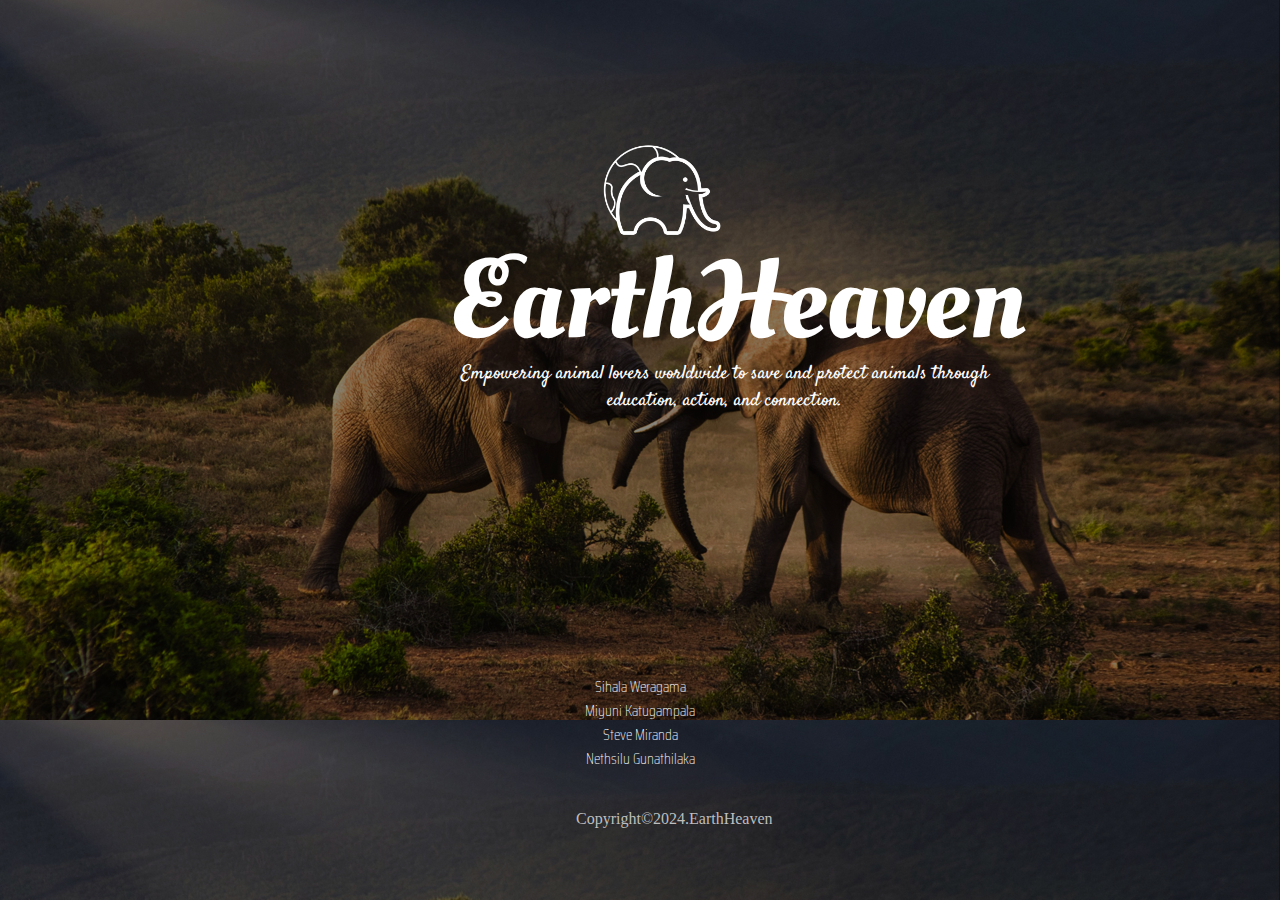
<file: EarthHeaven/index.html>
<!DOCTYPE html>
<html lang="en">

  
<head>

  <meta charset="UTF-8">
  <meta name="viewport" content="width=device-width, initial-scale=1.0">
  <title>EarthHeaven </title>

  <link rel="stylesheet" href="style.css">

  <link rel="preconnect" href="https://fonts.googleapis.com">
  <link rel="preconnect" href="https://fonts.gstatic.com" crossorigin>
  <link href="https://fonts.googleapis.com/css2?family=DM+Sans:ital,opsz,wght@0,9..40,100..1000;1,9..40,100..1000&family=Dancing+Script:wght@400..700&family=Jost:ital,wght@0,100..900;1,100..900&family=Oleo+Script+Swash+Caps:wght@400;700&family=Saira+Condensed:wght@100;200;300;400;500;600;700;800;900&family=Satisfy&display=swap" rel="stylesheet">

</head>

<body>

  <div class="intro">
    <img src="photos/logoline.png" alt="App Logo">

    <section class="logo">
      <h1>EarthHeaven</h1>
      <p>Empowering animal lovers worldwide to save and protect animals through <br> education, action, and connection.</p>
    </section>

  </div>

  <section class = "names">
    <p>Sihala Weragama</p>
    <p>Miyuni Katugampala</p>
    <p>Steve Miranda</p>
    <p>Nethsilu Gunathilaka</p>
  </section>

  <script src="script.js"></script>
</body>

<footer>
  <p>Copyright©2024.EarthHeaven</p>
</footer>



</html>
</file>
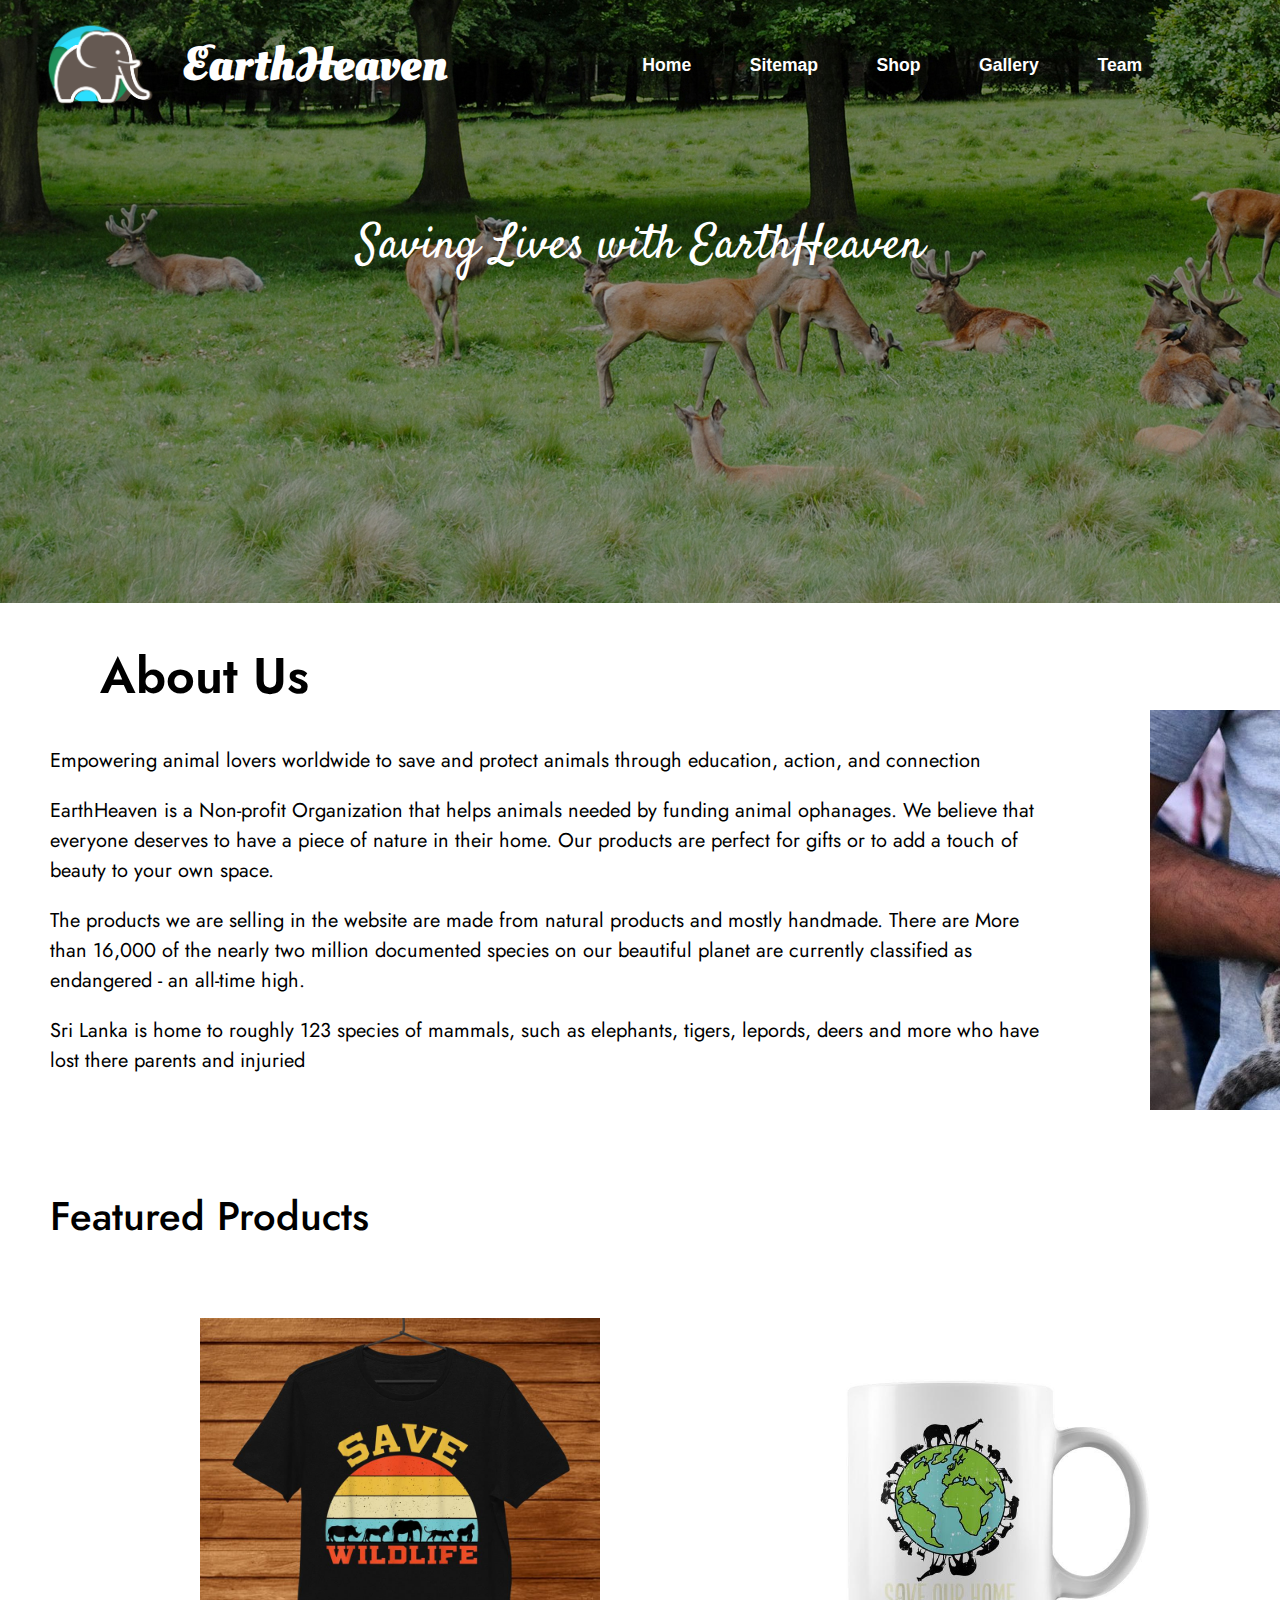
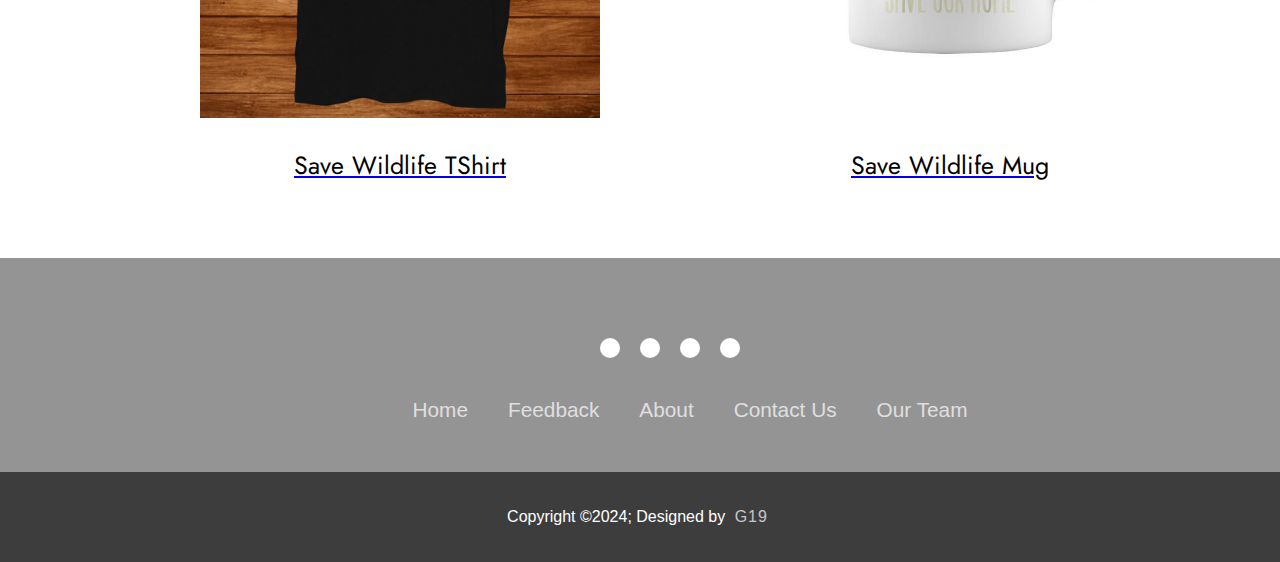
<file: EarthHeaven/content.html>
<!DOCTYPE html>
<html lang="en">

<head>
  <meta charset="UTF-8">
  <meta name="viewport" content="width=device-width, initial-scale=1.0">
  <title>EarthHeaven: Content</title>

  <link rel="stylesheet" href="content.css">
  <link rel="preconnect" href="https://fonts.googleapis.com">
  <link rel="preconnect" href="https://fonts.gstatic.com" crossorigin>
  <link
    href="https://fonts.googleapis.com/css2?family=DM+Sans:ital,opsz,wght@0,9..40,100..1000;1,9..40,100..1000&family=Dancing+Script:wght@400..700&family=Jost:ital,wght@0,100..900;1,100..900&family=Oleo+Script+Swash+Caps:wght@400;700&family=Saira+Condensed:wght@100;200;300;400;500;600;700;800;900&family=Satisfy&display=swap"
    rel="stylesheet">
    <!-- Header and Footer icons imports and other fonts -->
    <link rel="preconnect" href="https://fonts.googleapis.com">
    <link rel="preconnect" href="https://fonts.gstatic.com" crossorigin>
    <link href="https://fonts.googleapis.com/css2?family=Oleo+Script+Swash+Caps:wght@400;700&family=Open+Sans:ital,wght@0,300..800;1,300..800&display=swap" rel="stylesheet">
    <link rel="stylesheet" href="https://cdnjs.cloudflare.com/ajax/libs/font-awesome/6.5.1/css/all.min.css" 
    integrity="sha512-DTOQO9RWCH3ppGqcWaEA1BIZOC6xxalwEsw9c2QQeAIftl+Vegovlnee1c9QX4TctnWMn13TZye+giMm8e2LwA==" 
    crossorigin="anonymous" referrerpolicy="no-referrer" />

</head>


<body>

    
    
  <header>
    <section class="background1">
        <img src="photos\content1.jpg">
    </section>

    <section class="logo">
      <img src="photos/logo1.png" alt="Logo">
      <h1>EarthHeaven</h1>
    </section>

    <nav class="navigation">
      <a href="#">Home<span></span></a>
      <a href="#">Sitemap<span></span></a>
      <a href="#">Shop<span></span></a>
      <a href="#">Gallery <span></span></a>
      <a href="#">Team<span></span></a>
    </nav>

  </header>

  <main>
    <section class="banner">
      <h1>Saving Lives with EarthHeaven</h1>
      <p>Welcome to EarthHeaven, surport innocent endangered wild animals with us</p>
    </section>

    <section class="about-us">
      <h1>About Us</h1>
      <p>
        Empowering animal lovers worldwide to save and protect animals through education, action, and connection
      </p>
      <p>
        EarthHeaven is a Non-profit Organization that helps animals needed by funding animal ophanages. We believe that everyone deserves to have a piece of nature in their home. Our products are perfect for gifts or to add a touch of beauty to your own space.
      </p>
      <p>The products we are selling in the website are made from natural products and mostly handmade. There are More than 16,000 of the nearly two million documented species on our beautiful planet are currently classified as endangered - an all-time high.</p>
      <p>Sri Lanka is home to roughly 123 species of mammals, such as elephants, tigers, lepords, deers and more who have lost there parents and injuried</p>
      <img src = "photos/content2.jpg" alt="Saving a baby tiger">

    </section>

    <section class="products-preview">

      <h2>Featured Products</h2>
    </section>
    <div class="main-container" id="main-container">

        <section class = "products">

            <article class="product">
                <a href="#">
                <img src="photos/image13.jpg" alt="Product Image">
                <h3>Save Wildlife TShirt</h3>
                </a>
            </article>
            
            <article class="product">
                <a href="#">
                <img src="photos/image12.jpg" alt="Product Image">
                <h3>Save Wildlife Mug</h3>
                </a>
            </article>

            <article class="product">
                <a href="#">
                <img src="photos/image11.jpg" alt="Product Image">
                <h3>Save the elephants Keytags</h3>
                </a>
            </article>
        </section>
    </div>
    </secton>    

  </main>


</body>

<footer>
    <div class="footercontainer">
        <div class="socialicons">
            <a href=""><i class="fa-brands fa-facebook"></i></a>
            <a href=""><i class="fa-brands fa-instagram"></i></a>
            <a href=""><i class="fa-brands fa-twitter"></i></a>
            <a href=""><i class="fa-brands fa-google-plus"></i></a>
        </div>
        <div class="footernav">
            <ul>
            <li><a href="#">Home</a></li> 
            <li><a href="#">Feedback</a></li> 
            <li><a href="#">About</a></li> 
            <li><a href="#">Contact Us</a></li> 
            <li><a href="#">Our Team</a></li> 
            </ul>
        </div> 
    </div>
    <div class="footerbottom">
        <p>Copyright &copy;2024; Designed by <span class="designer">G19</span></p>
    </div>
</footer> 

</html>
</file>
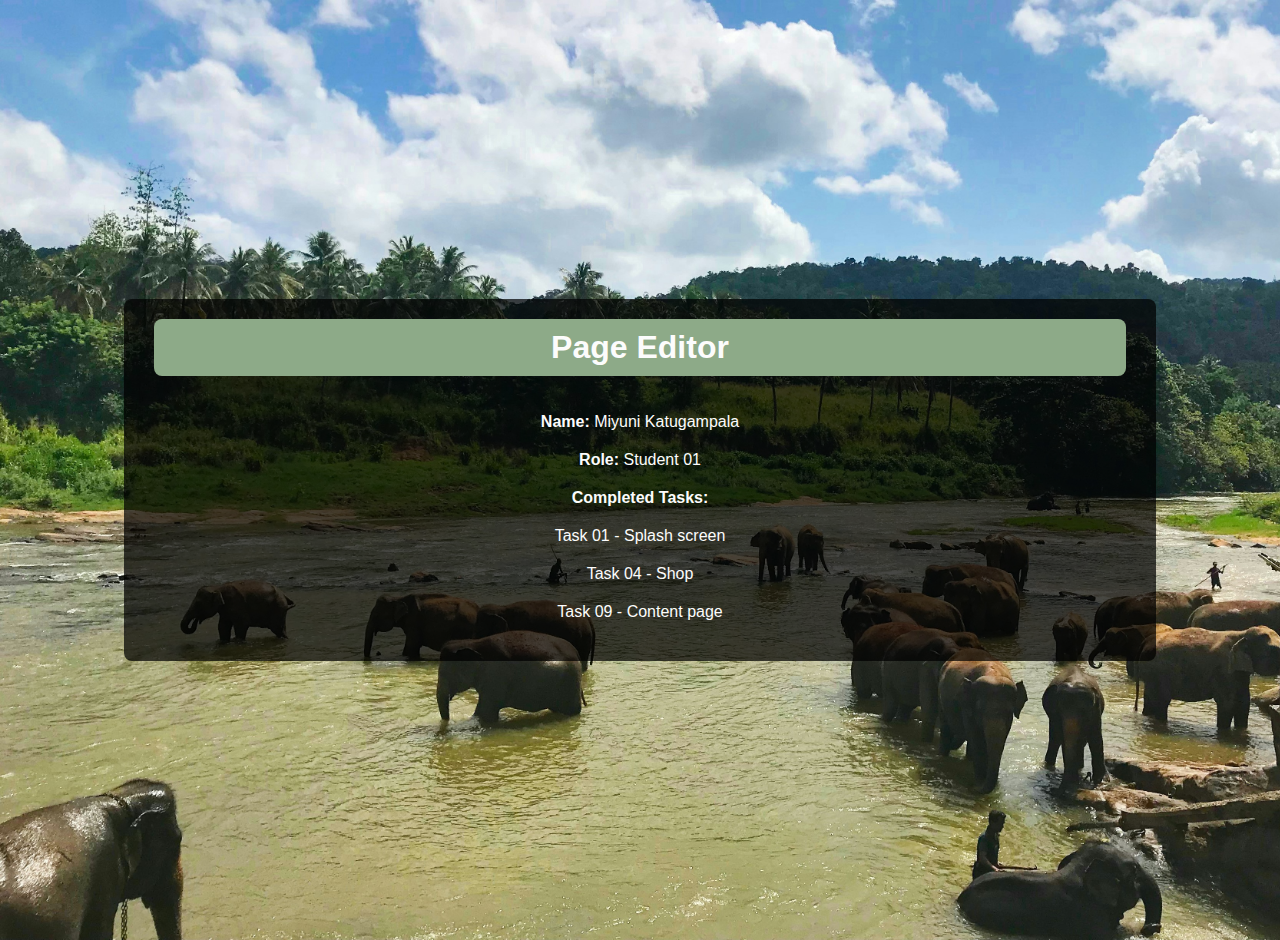
<file: EarthHeaven/pageEditor.html>
<!DOCTYPE html>
<html lang="en">
<head>
    <meta charset="UTF-8">
    <meta name="viewport" content="width=device-width, initial-scale=1.0">
    <title>Editor's Page</title>
    <style>
        body {
            font-family: Arial, sans-serif;
            padding: 20px;
            display: flex;
            justify-content: center;
            align-items: center;
            height: 100vh;
            margin: 0;
            background-image: url('photos/pg.jpg'); 
            background-size: cover;
            background-repeat: no-repeat;
        }

        .content {
            text-align: center;
            width: 80%; 
            background-color: #000000b7;
            padding: 20px;
            border-radius: 8px;
            margin-top: 20px;
        }

        h1 {
            color: #fcfcfc;
            display: inline-block; 
            background-color: #8daa88; 
            padding: 10px 40%;
            border-radius: 8px; 
            color: #fcfcfc; 
            margin-top: 0; 
        }

        ul {
            color: #fcfcfc;
            list-style-type: none;
            padding: 0;
        }

        li {
            color: #fcfcfc;
            margin-bottom: 20px;
        }
        p {
            color: #fcfcfc;
            margin-bottom: 20px;
        }

        a {
            color: #fcfcfc;
            text-decoration: none;
        }
    </style>
</head>
<body>
    <div class="content">
        <h1>Page Editor</h1>
        <p><strong>Name:</strong> Miyuni Katugampala</p>
        <p><strong>Role:</strong> Student 01</p>
        <p><strong>Completed Tasks:</strong></p>
        <ul>
            <li><a href="index.html" target="_blank">Task 01 - Splash screen</a></li>
            <li><a href="shop.html" target="_blank">Task 04 - Shop </a></li>
            <li><a href="content.html" target="_blank">Task 09 - Content page</a></li>  
        </ul>
    </div>
</body>
</html>
</file>
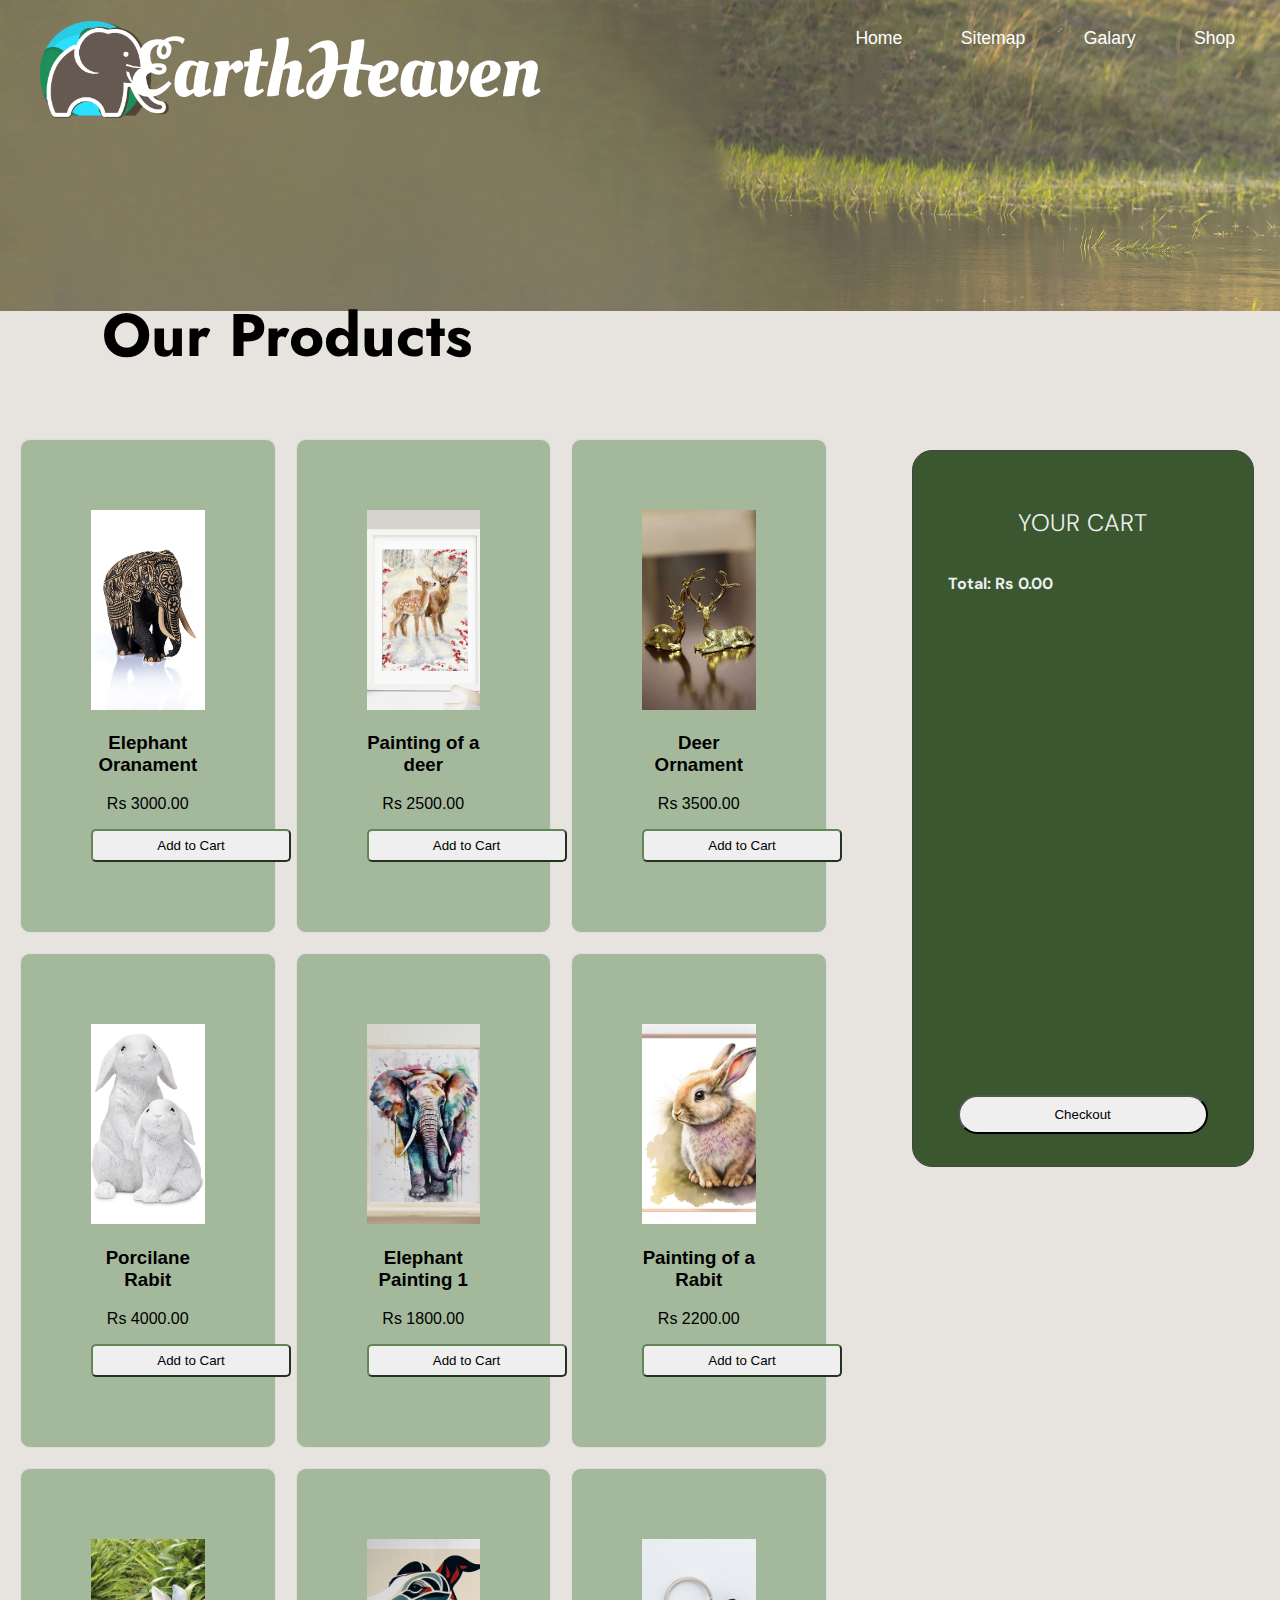
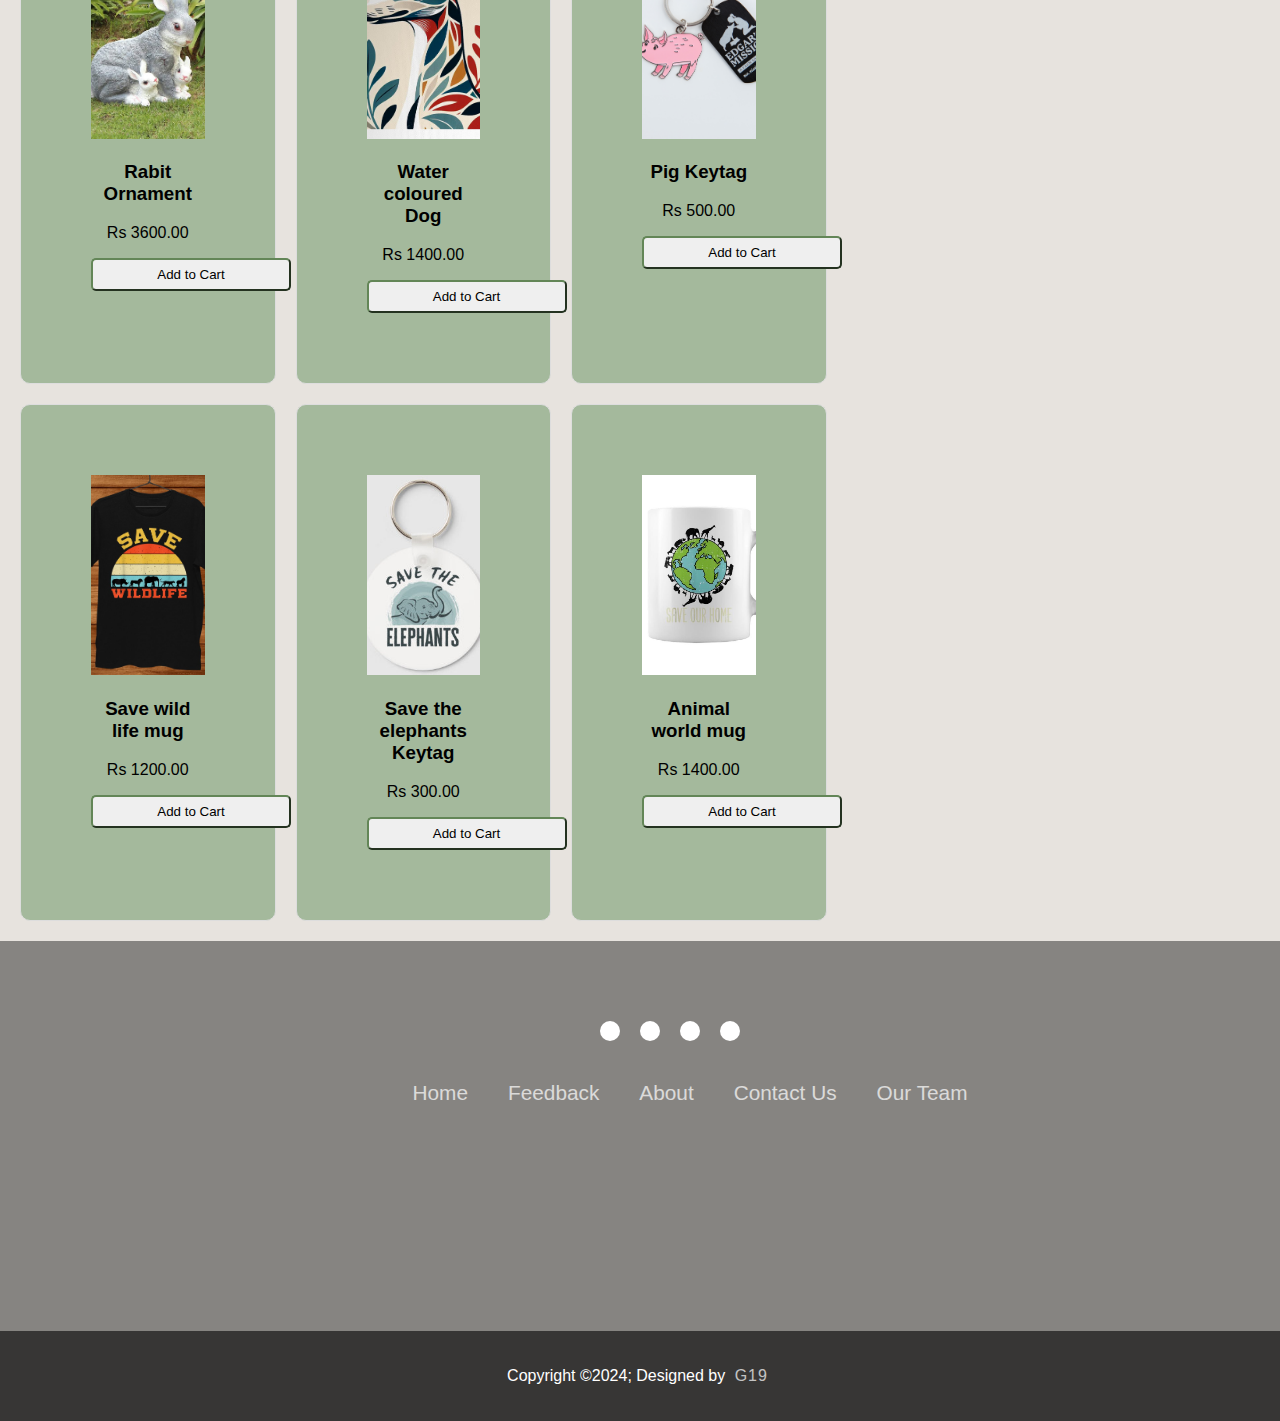
<file: EarthHeaven/shop.html>
<!DOCTYPE html>
<html lang="en">

<head>
  <meta charset="UTF-8">
  <meta name="viewport" content="width=device-width, initial-scale=1.0">
  <title>EarthHeaven: Shop</title>

  <link rel="stylesheet" href="shop.css">
  <link rel="stylesheet" href="checkout.css">

  <!--Header and Footer icons imports and other fonts-->
  <link rel="preconnect" href="https://fonts.googleapis.com">
  <link rel="preconnect" href="https://fonts.gstatic.com" crossorigin>
  <link
    href="https://fonts.googleapis.com/css2?family=Oleo+Script+Swash+Caps:wght@400;700&family=Open+Sans:ital,wght@0,300..800;1,300..800&display=swap"
    rel="stylesheet">
  <link rel="stylesheet" href="https://cdnjs.cloudflare.com/ajax/libs/font-awesome/6.5.1/css/all.min.css"
    integrity="sha512-DTOQO9RWCH3ppGqcWaEA1BIZOC6xxalwEsw9c2QQeAIftl+Vegovlnee1c9QX4TctnWMn13TZye+giMm8e2LwA=="
    crossorigin="anonymous" referrerpolicy="no-referrer" />
  <link rel="preconnect" href="https://fonts.googleapis.com">
  <link rel="preconnect" href="https://fonts.gstatic.com" crossorigin>
  <link
    href="https://fonts.googleapis.com/css2?family=DM+Sans:ital,opsz,wght@0,9..40,100..1000;1,9..40,100..1000&family=Dancing+Script:wght@400..700&family=Jost:ital,wght@0,100..900;1,100..900&family=Oleo+Script+Swash+Caps:wght@400;700&family=Saira+Condensed:wght@100;200;300;400;500;600;700;800;900&family=Satisfy&display=swap"
    rel="stylesheet">

</head>


<body>
  <section class="background2">
    <img src="photos\shopH.jpg">
  </section>
  <header>

    <section class="logo">
      <img src="photos\logo1.png" alt="Logo">
      <h1>EarthHeaven</h1>
    </section>

    <nav class="navigation">
      <a href="#">Home<span></span></a>
      <a href="#">Sitemap<span></span></a>
      <a href="#">Galary<span></span></a>
      <a href="#">Shop<span></span></a>
      <a href="#">Team<span></span></a>
    </nav>
  </header>




  <section class="cart">
    <h2>YOUR CART</h2>
    <br>
    <ul id="cart-items"></ul>
    <p id="cart-total">Total: Rs 0.00</p>
    <section class="checkoutButton">
      <button id="checkoutBtn">Checkout</button>
    </section>

  </section>
  <section class="tittle">
    <h1>Our Products</h1>
  </section>
  <div class="main-container" id="main-container">

    <section class="products">

      <article class="product">
        <img src="photos\image1.jpeg" alt="Product 1">
        <h3>Elephant Oranament</h3>
        <p>Rs 3000.00</p>
        <button data-id="3000, Elephant Oranament">Add to Cart</button>
      </article>

      <article class="product">
        <img src="photos\image2.jpg" alt="Product 2">
        <h3>Painting of a deer</h3>
        <p>Rs 2500.00</p>
        <button data-id="2500, Painting of a deer">Add to Cart</button>
      </article>

      <article class="product">
        <img src="photos\image3.jpg" alt="Product 3">
        <h3>Deer Ornament</h3>
        <p>Rs 3500.00</p>
        <button data-id="3500, Deer Ornament">Add to Cart</button>
      </article>

      <article class="product">
        <img src="photos\image4.jpg" alt="Product 4">
        <h3>Porcilane Rabit</h3>
        <p>Rs 4000.00</p>
        <button data-id="4000, Porcilane Rabit">Add to Cart</button>
      </article>

      <article class="product">
        <img src="photos\image5.jpg" alt="Product 5">
        <h3>Elephant Painting 1</h3>
        <p>Rs 1800.00</p>
        <button data-id="1800, Elephant Painting 1">Add to Cart</button>
      </article>

      <article class="product">
        <img src="photos\image6.jpg" alt="Product 6">
        <h3>Painting of a Rabit</h3>
        <p>Rs 2200.00</p>
        <button data-id="2200, Painting of a Rabit">Add to Cart</button>
      </article>

      <article class="product">
        <img src="photos\image7.jpg" alt="Product 7">
        <h3>Rabit Ornament</h3>
        <p>Rs 3600.00</p>
        <button data-id="3600, Rabit Ornament">Add to Cart</button>
      </article>

      <article class="product">
        <img src="photos\image8.jpg" alt="Product 8">
        <h3>Water coloured Dog</h3>
        <p>Rs 1400.00</p>
        <button data-id="1400, Water coloured Dog">Add to Cart</button>
      </article>

      <article class="product">
        <img src="photos\image9.jpg" alt="Product 5">
        <h3>Pig Keytag</h3>
        <p>Rs 500.00</p>
        <button data-id="500, Pig Keytag">Add to Cart</button>
      </article>

      <article class="product">
        <img src="photos\image13.jpg" alt="Product 6">
        <h3>Save wild life mug</h3>
        <p>Rs 1200.00</p>
        <button data-id="1200, Save wild life mug">Add to Cart</button>
      </article>

      <article class="product">
        <img src="photos\image11.jpg" alt="Product 7">
        <h3>Save the elephants Keytag</h3>
        <p>Rs 300.00</p>
        <button data-id="300, Save the elephants Keytag">Add to Cart</button>
      </article>

      <article class="product">
        <img src="photos\image12.jpg" alt="Product 8">
        <h3>Animal world mug</h3>
        <p>Rs 1400.00</p>
        <button data-id="1400, Animal world mug">Add to Cart</button>
      </article>

    </section>
  </div>


  <section class="checkout" id="checkout-contain" style="  display: none;">

    <form id="checkout-form">
      <ul>
        <h3>Payment Information</h3>


        <li>
          <label for="cNum">Card Number : *</label>
          <br>
          <input type="number" id="CNum" required>
        </li>

        <li>
          <label for="cName">Email: *</label>
          <br>
          <input type="text" id="cName" required>
        </li>

        <li>
          <label for="expDate">Phone Number: *</label>
          <br>
          <input type="date" id="expDate" required>
        </li>

        <li>
          <label for="ccv">Phone Number: *</label>
          <br>
          <input type="number" id="ccv" required>
        </li>



        <h3>Address</h3>

        <li>
          <label for="address">Address Line 1: *</label>
          <br>
          <input type="text" id="address1" required>
        </li>

        <li>
          <label for="address">Address Line 2: *</label>
          <br>
          <input type="text" id="address2" required>
        </li>

        <li>
          <label for="address">Address Line 3: *</label>
          <br>
          <input type="text" id="address3" required>
        </li>

        <li>
          <label for="city">City: *</label>
          <br>
          <input type="text" id="city" required>
        </li>

        <li>
          <label for="postalCode">Postal Code: *</label>
          <br>
          <input type="text" id="postalCode" required>
        </li>




        <h3>Contact Information</h3>

        <li>
          <label for="name">Full Name: *</label>
          <br>
          <input type="text" id="name" required>
        </li>

        <li>
          <label for="email">Email: *</label>
          <br>
          <input type="email" id="email" required>
        </li>

        <li>
          <label for="phone">Phone Number: *</label>
          <br>
          <input type="tel" id="phone" required>
        </li>



        <li>
          <button type="submit">Complete Purchase</button>
        </li>

      </ul>
    </form>


  </section>
  <footer>
    <div class="footercontainer">
      <div class="socialicons">
        <a href=""><i class="fa-brands fa-facebook"></i></a>
        <a href=""><i class="fa-brands fa-instagram"></i></a>
        <a href=""><i class="fa-brands fa-twitter"></i></a>
        <a href=""><i class="fa-brands fa-google-plus"></i></a>
      </div>
      <div class="footernav">
        <ul>
          <li><a href="#">Home</a></li>
          <li><a href="#">Feedback</a></li>
          <li><a href="#">About</a></li>
          <li><a href="#">Contact Us</a></li>
          <li><a href="#">Our Team</a></li>
        </ul>
      </div>
    </div>
    <div class="footerbottom">
      <p>Copyright &copy;2024; Designed by <span class="designer">G19</span></p>
    </div>
  </footer>

  <script src="shop.js"></script>
</body>




</html>
</file>
<file: EarthHeaven/style.css>
* {
  margin: 0;
  padding: 0;
  box-sizing: border-box;
}

header {
  position: relative;
  left: 0;
  top: 0;
  width: 1005;
  height: 80px;
}


#splash {
  position: fixed;
  top: 0;
  left: 0;
  width: 100%;
  height: 100%;
  display: flex;
  flex-direction: column;
  justify-content: center;
  align-items: center;
  animation: fadeIn 5s ease-in-out forwards;
}

body {
  position: absolute;
  height: 100%;
  width: 100%;
  background-image: url(photos/splash1.jpg);
  background-size: cover;
  /*Scales image to fill container*/
  background-position: top center;
  animation: exsample 5s ease-in-out forwards;
}

@keyframes exsample {
  from {
    opacity: 0;
    /* Start transparent */
  }

  to {
    opacity: 1;
    /* End fully opaque */
  }
}


.logo h1 {
  position: absolute;
  top: 25%;
  left: 35%;
  font-family: "Oleo Script Swash Caps", system-ui;
  font-weight: 400;
  font-style: normal;
  color: white;
  font-size: 7em;
  animation: entrance 1s ease-in-out forwards;
}

@keyframes entrance {
  from {
    opacity: 0;
    transform: translateY(-50px);
    /* Translate upwards initially */
  }

  to {
    opacity: 1;
    transform: translateY(0);
    /* Move back to original position */
  }
}


.logo p {
  position: absolute;
  top: 40%;
  left: 36%;
  text-align: center;
  font-family: "Satisfy", cursive;
  font-weight: 400;
  font-style: normal;
  color: white;
  font-size: 1.2em;
  animation: nameEntrance 1s ease-in-out forwards;
  /* Animates infinitely, alternating directions */
}

@keyframes nameEntrance {
  0% {
    opacity: 0;
    transform: translateY(-50px);
    /* Start names offscreen below */
  }

  50% {
    opacity: 0;
    transform: translateY(1);
    /* Start names offscreen below */
  }
}

.names {
  position: relative;
  top: 75%;
  font-family: "Saira Condensed", sans-serif;
  font-weight: 100;
  font-style: normal;
  text-align: center;
  color: white;
  font-size: 15px;
  animation: names 1s ease-in;
  /* Animates infinitely, alternating directions */

}

@keyframes names {
  from {
    opacity: 0;
    transform: translateY(20px);
    /* Translate upwards initially */
  }

  to {
    opacity: 1;
    transform: translateY(1);
    /* Move back to original position */
  }
}

img {
  position: absolute;
  top: 15%;
  left: 47%;
  color: white;
  width: 120px;
  /* Adjust image size */
}

footer {
  position: absolute;
  top: 90%;
  left: 45%;
  color: #bebebe;

}
</file>
<file: EarthHeaven/content.css>
body {
  font-family: sans-serif;
  margin: 0;
  padding: 0;
}

.background1 {
  position: absolute;

}

header {
  position: relative;
  display: flex;
  justify-content: space-between;
  align-items: center;
}

.logo {
  position: relative;
  display: flex;
  align-items: center;
}

.logo h1 {
  position: relative;
  margin-left: 20px;
  color: white;
  font-size: 3em;
  font-family: "Oleo Script Swash Caps", system-ui;
}

.logo img {
  position: relative;
  margin-top: 10px;
  margin-left: 10%;
  width: 120px;
}

.navigation {
  z-index: 1000;
}

.navigation a {
  position: relative;
  left: -20%;
  top: 10%;
  color: rgb(255, 255, 255);
  font-size: 1.1em;
  font-weight: bold;
  margin: 0 7px;
  text-decoration: none;
  padding: 6px 20px;
}

.navigation a span {
  position: absolute;
  top: 0;
  left: 0;
  width: 100%;
  height: 100%;
  border: 2px solid rgb(255, 255, 255);
  border-radius: 7px;
  transform: scale(0);
  opacity: 0;
  transition: .5s;
}

.navigation a:hover span {
  transform: scale(1);
  opacity: 1;
}

main {
  padding: 50px;
}

.banner h1 {
  position: relative;
  text-align: center;
  margin-bottom: 40px;
  font-family: "Satisfy", cursive;
  font-weight: 400;
  font-style: normal;
  font-size: 3em;
  color: white;
}

.about-us {
  position: relative;
  margin-top: 300px;
  margin-bottom: 40px;
}

.about-us h1 {
  margin-left: 50px;
  font-family: "Jost", sans-serif;
  font-optical-sizing: auto;
  font-weight: 600;
  font-style: normal;
  font-size: 50px;
}

.about-us p {
  width: 1000px;
  line-height: 1.5;
  margin-bottom: 20px;
  font-family: "Jost", sans-serif;
  font-optical-sizing: auto;
  font-weight: 400;
  font-style: normal;
  font-size: 20px;
}

.about-us img {
  position: relative;
  margin-top: -700px;
  left: 1100px;
  width: 600px;

}

.products {
  display: flex;
  justify-content: space-around;
}

.products-preview {
  display: flex;
  flex-wrap: wrap;
  justify-content: space-between;
  margin-bottom: 40px;
}

.products-preview h2 {
  font-family: "Jost", sans-serif;
  font-optical-sizing: auto;
  font-weight: 500;
  font-style: normal;
  font-size: 40px;
}

.product {
  width: calc(33% - 20px);
  text-align: center;
  margin-left: 150px;
}

.product img {
  position: relative;
  width: 400px;
}

.product h3{
  font-family: "Jost", sans-serif;
  font-optical-sizing: auto;
  font-weight: 400;
  font-style: normal;
  font-size: 25px;
  color: #000;
}

.main-container {
  display: flex;
}

/*Footer*/
footer {
  background-color: #0000006b;
}

.footercontainer {
  width: 100%;
  padding: 70px 30px 20px;
}

.socialicons {
  display: flex;
  justify-content: center;
}

.socialicons a {
  text-decoration: none;
  padding: 10px;
  background-color: white;
  margin: 10px;
  border-radius: 50%;
}

.socialicons a i {
  font-size: 2em;
  color: black;
  opacity: 0.9;
}

.socialicons a:hover {
  background-color: #111;
  transition: 0.5s;
}

.socialicons a:hover i {
  color: white;
  transition: 0.5s;
}

.footernav {
  margin: 30px 0;
}

.footernav ul {
  display: flex;
  justify-content: center;
  list-style: none;
}

.footernav ul li a {
  color: white;
  margin: 20px;
  text-decoration: none;
  font-size: 1.3em;
  opacity: 0.7;
  transition: 0.5s;
}

.footernav ul li a:hover {
  opacity: 1;
}

.footerbottom {
  background-color: #00000096;
  padding: 20px;
  text-align: center;
}

.footerbottom p {
  color: white;
}

.designer {
  opacity: 0.7;
  text-transform: uppercase;
  letter-spacing: 1px;
  font-weight: 400;
  margin: 0px 5px;
}

@media(max-width:700px) {
  .footernav ul {
    flex-direction: column;
  }

  .footernav ul li {
    width: 100%;
    text-align: center;
    margin: 10px;
  }
}

@media only screen and (max-width: 1030px) {
  .goal {
    flex-direction: column-reverse;
    margin: auto;
  }

  nav ul {
    width: 50%;
    background: linear-gradient(#6fea6f, #96f3a0);
    position: absolute;
    top: 75px;
    right: 0;
    z-index: 2;
  }

  nav ul li {
    display: block;
    margin-top: 10px;
    margin-bottom: 10px;
  }

  nav ul li a {
    color: #000;
  }

  .menu-icon {
    display: block;
  }

  #menulist {
    overflow: hidden;
    transition: 0.5s;
  }

  .company-details {
    position: relative;
    flex-basis: 100%;
    margin-bottom: 50px;
  }

  .maincontainer {
    width: 75%;
  }
}

.maincontainer:hover {
  .conthead {
    color: rgb(77, 241, 72);
    text-decoration: underline;
    transition: 1s;
  }

  box-shadow: 0 0 30px rgb(130, 128, 128);
}
</file>
<file: EarthHeaven/shop.css>
body {
  font-family: sans-serif;
  background-color: #e7e3de;
  margin: 0;
  overflow-x: hidden;
}

.background2 {
  position: absolute;


}

header {
  gap: 30%;
  display: flex;
}

.products {
  flex: 1;
  display: flex;
  flex-wrap: wrap;
  gap: 20px;
  padding: 20px;
  margin-right: 350px;
}


.logo h1 {
  position: absolute;
  bottom: 80%;
  left: 10%;
  font-size: 5em;
  /* Adjust font size */
  font-family: "Oleo Script Swash Caps", system-ui;
  font-weight: 400;
  font-style: normal;
  color: #ffffff;
  /* Set text color */
}

.logo img {
  position: relative;
  top: 7%;
  left: 10%;
  width: 150px;
}

.navigation {
  z-index: 1000;
}

.navigation a {
  position: relative;
  top: 20%;
  left: 55%;
  color: white;
  font-size: 1.1em;
  margin: 0 7px;
  text-decoration: none;
  padding: 6px 20px;
}

.navigation a span {
  position: absolute;
  top: 0;
  left: 0;
  width: 100%;
  height: 100%;
  border: 2px solid white;
  border-radius: 7px;
  transform: scale(0);
  opacity: 0;
  transition: .5s;
}

.navigation a:hover span {
  transform: scale(1);
  opacity: 1;
}

.tittle {
  position: relative;
  margin-top: 15%;
  left: 5%;
  font-family: "Jost", sans-serif;
  font-optical-sizing: auto;
  font-weight: 400;
  font-style: normal;
  font-size: 30px;
}

.product {
  background-color: #a4b99c;
  text-align: center;
  padding: 70px;
  border: 1px solid #ddd;
  border-radius: 10px;
  width: calc(15% - 20px);
}

.product img {
  width: 100%;
  height: 200px;
  object-fit: cover;
}

.product button {
  width: 200px;
  padding: 7px 20px;
  border-color: #638657;
  border-radius: 5px;
}

.product button:hover {
  background-color: #d6d6d6;
}

.cart {
  top: 50%;
  right: 2%;
  bottom: 0%;
  grid-template-rows: 70px 1fr 70px;
  width: 300px;
  position: absolute;
  background-color: #3a572f;
  color: #eee;
  border: 1px solid #ddd;
  border-radius: 20px;
  overflow-y: auto;
  padding: 20px;
  height: 75%;
}

.cart h2 {
  position: absolute;
  top: 5%;
  left: 25%;
  padding: 20px;
  margin: 0;
  font-family: "DM Sans", sans-serif;
  font-optical-sizing: auto;
  font-style: normal;
  font-weight: 300;
}

#cart-items {
  position: relative;
  left: -5%;
  top: 10%;
  gap: 5px;
  list-style: none;
  padding: 1;
  font-family: "DM Sans", sans-serif;
  font-optical-sizing: auto;
  font-style: normal;
  font-weight: 300;
}

#cart-total {
  position: relative;
  left: 5%;
  top: 10%;
  margin-top: 10px;
  font-family: "DM Sans", sans-serif;
  font-optical-sizing: auto;
  font-style: normal;
  font-weight: bold;
}

.checkoutButton button {
  position: absolute;
  left: 13%;
  top: 90%;
  width: 250px;
  padding: 10px 20px;
  border-radius: 20px;
}

.checkoutButton button:hover {
  background-color: #cccccc;
}

.main-container {
  display: flex;
}

/*Footer*/
footer {
  background-color: #0000006b;
}

.footercontainer {
  width: 100%;
  padding: 70px 30px 20px;
  height: 300px;
}

.socialicons {
  display: flex;
  justify-content: center;
}

.socialicons a {
  text-decoration: none;
  padding: 10px;
  background-color: white;
  margin: 10px;
  border-radius: 50%;
}

.socialicons a i {
  font-size: 2em;
  color: black;
  opacity: 0.9;
}

.socialicons a:hover {
  background-color: #111;
  transition: 0.5s;
}

.socialicons a:hover i {
  color: white;
  transition: 0.5s;
}

.footernav {
  margin: 30px 0;
}

.footernav ul {
  display: flex;
  justify-content: center;
  list-style: none;
}

.footernav ul li a {
  color: white;
  margin: 20px;
  text-decoration: none;
  font-size: 1.3em;
  opacity: 0.7;
  transition: 0.5s;
}

.footernav ul li a:hover {
  opacity: 1;
}

.footerbottom {
  background-color: #00000096;
  padding: 20px;
  text-align: center;
}

.footerbottom p {
  color: white;
}

.designer {
  opacity: 0.7;
  text-transform: uppercase;
  letter-spacing: 1px;
  font-weight: 400;
  margin: 0px 5px;
}

@media(max-width:700px) {
  .footernav ul {
    flex-direction: column;
  }

  .footernav ul li {
    width: 100%;
    text-align: center;
    margin: 10px;
  }
}

@media only screen and (max-width: 1030px) {
  .goal {
    flex-direction: column-reverse;
    margin: auto;
  }

  nav ul {
    width: 50%;
    background: linear-gradient(#6fea6f, #96f3a0);
    position: absolute;
    top: 75px;
    right: 0;
    z-index: 2;
  }

  nav ul li {
    display: block;
    margin-top: 10px;
    margin-bottom: 10px;
  }

  nav ul li a {
    color: #000;
  }

  .menu-icon {
    display: block;
  }

  #menulist {
    overflow: hidden;
    transition: 0.5s;
  }

  .company-details {
    position: relative;
    flex-basis: 100%;
    margin-bottom: 50px;
  }

  .maincontainer {
    width: 75%;
  }
}

.maincontainer:hover {
  .conthead {
    color: rgb(77, 241, 72);
    text-decoration: underline;
    transition: 1s;
  }

  box-shadow: 0 0 30px rgb(130, 128, 128);
}
</file>
<file: EarthHeaven/checkout.css>
body {
  font-family: sans-serif;
  background-color: #e7e3de;
  margin: 0;
  overflow-x: hidden;
}

.background2 {
  position: absolute;
}

header {
  gap: 30%;
  display: flex;
}

.tittle {
  position: relative;
  margin-top: 12%;
  left: 8%;
  font-family: "Jost", sans-serif;
  font-optical-sizing: auto;
  font-weight: 400;
  font-style: normal;
  font-size: 30px;
}

.logo h1 {
  position: absolute;
  bottom: 80%;
  left: 10%;
  font-size: 5em;
  font-family: "Oleo Script Swash Caps", system-ui;
  font-weight: 400;
  font-style: normal;
  color: #ffffff;
}

.logo img {
  position: relative;
  top: 7%;
  left: 20%;
  width: 150px;
}

.navigation {
  z-index: 1000;
}

.navigation a {
  position: relative;
  top: 20%;
  left: 55%;
  color: white;
  font-size: 1.1em;
  margin: 0 7px;
  text-decoration: none;
  padding: 6px 20px;
}

.navigation a span {
  position: absolute;
  top: 0;
  left: 0;
  width: 100%;
  height: 100%;
  border: 2px solid white;
  border-radius: 7px;
  transform: scale(0);
  opacity: 0;
  transition: .5s;
}

.navigation a:hover span {
  transform: scale(1);
  opacity: 1;
}

.checkout-form ul {
  list-style: none;
}

.checkout ul li {
  list-style: none;
  position: relative;
  margin-top: 10px;
}



.checkout {

  margin-left: 100px;
  margin-bottom: 100px;
  width: 1200px;
  background-color: #f5f5f5;
  padding: 20px;
  border-radius: 10px;
  box-shadow: 0 0 10px rgba(0, 0, 0, 0.1);
}

.order-summary {
  margin-top: 20%;
  margin-left: 10px;
  margin-bottom: 20px;
}

.checkout h3 {
  margin-top: 5%;
  margin-left: 10px;
  margin-bottom: 15px;
}

.checkout label {
  display: block;
  margin-bottom: 5px;
}

.checkout input {
  width: 80%;
  padding: 10px;
  border: 1px solid #ccc;
  border-radius: 3px;
  margin-bottom: 15px;
}

.checkout button {
  background-color: #333;
  color: #fff;
  padding: 10px 20px;
  border: none;
  border-radius: 5px;
  cursor: pointer;
  transition: background-color 0.2s ease-in-out;
}

.checkout button:hover {
  background-color: #222;
}

.cart {
  top: 50%;
  right: 2%;
  bottom: 0%;
  grid-template-rows: 70px 1fr 70px;
  width: 300px;
  position: absolute;
  background-color: #3a572f;
  color: #eee;
  border: 1px solid #444444;
  border-radius: 20px;
  overflow-y: auto;
  padding: 20px;
  height: 75%;
}

.cart h2 {
  position: absolute;
  top: 5%;
  left: 25%;
  padding: 20px;
  margin: 0;
  font-family: "DM Sans", sans-serif;
  font-optical-sizing: auto;
  font-style: normal;
  font-weight: 300;
}

#cart-items {
  position: relative;
  left: -5%;
  top: 10%;
  gap: 5px;
  list-style: none;
  padding: 1;
  font-family: "DM Sans", sans-serif;
  font-optical-sizing: auto;
  font-style: normal;
  font-weight: 300;
}

#cart-total {
  position: relative;
  left: 5%;
  top: 10%;
  margin-top: 10px;
  font-family: "DM Sans", sans-serif;
  font-optical-sizing: auto;
  font-style: normal;
  font-weight: bold;
}

.main-container {
  display: flex;
}
</file>
